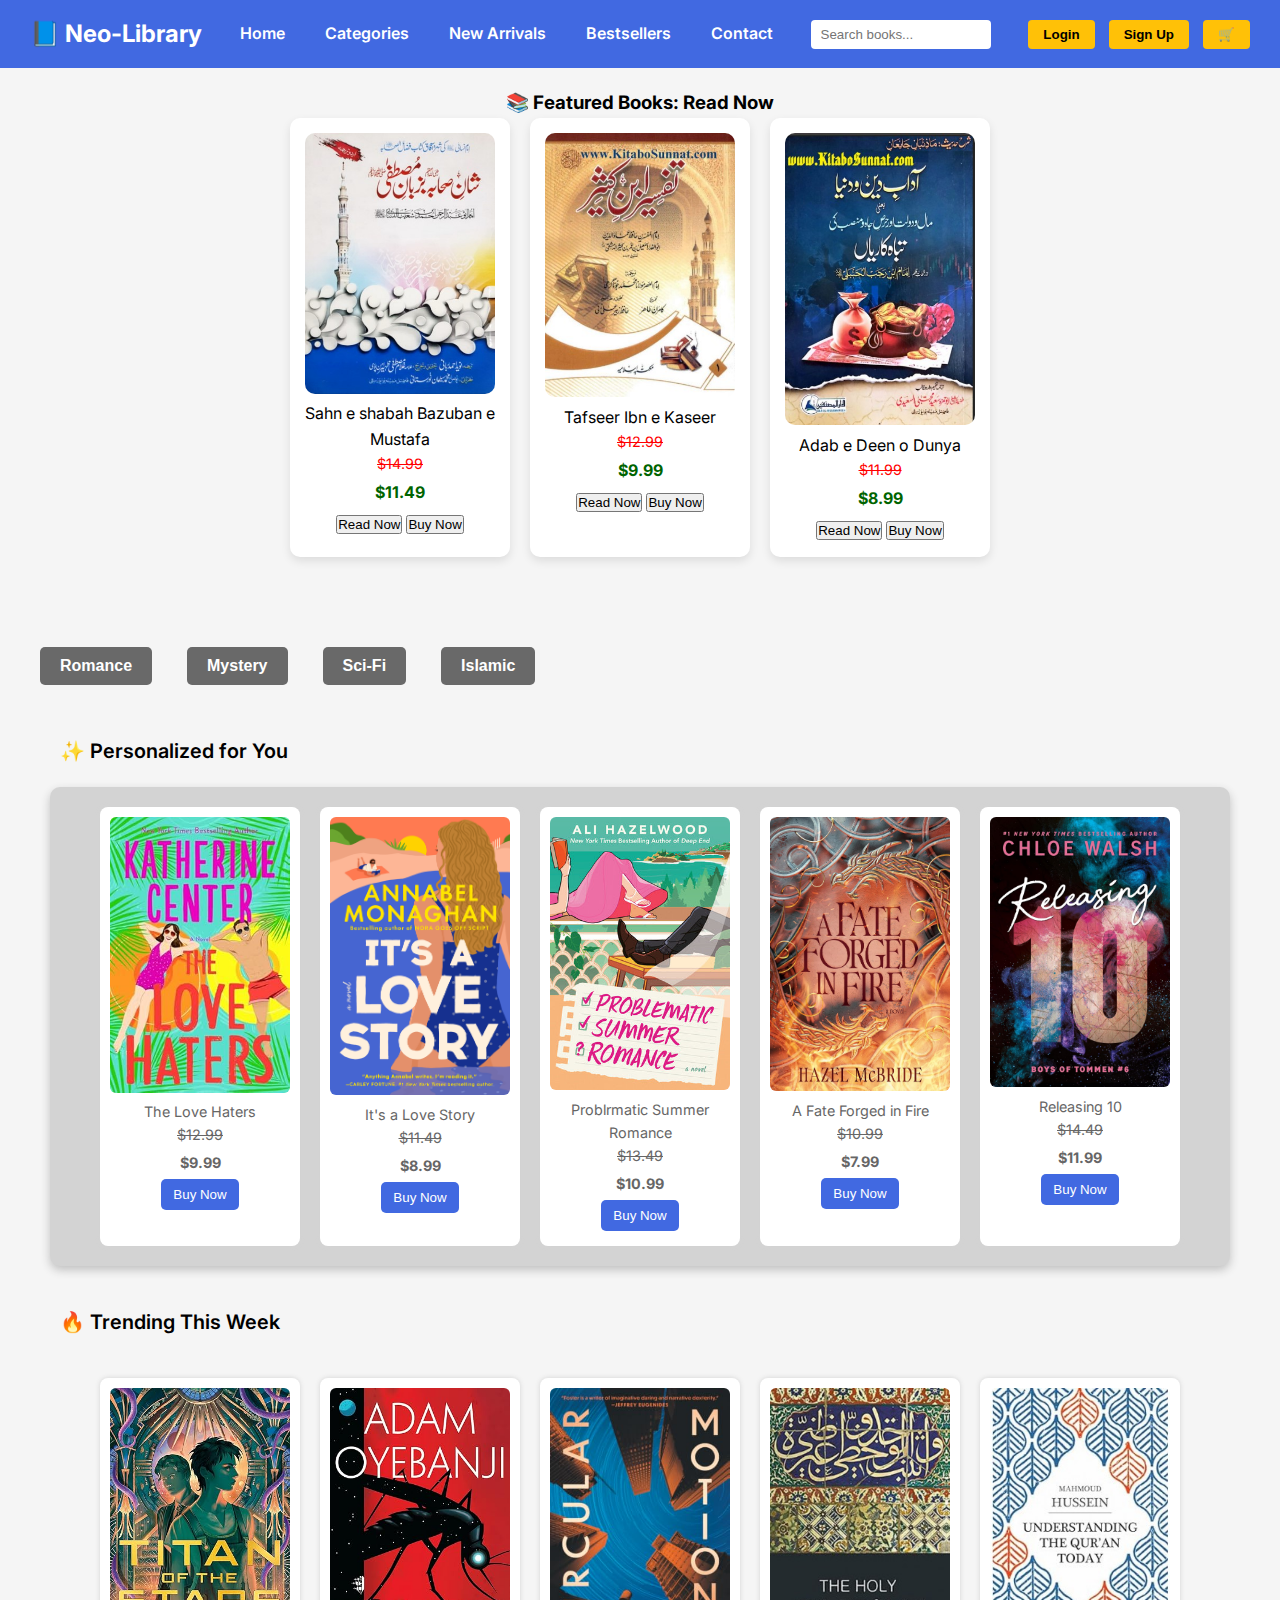
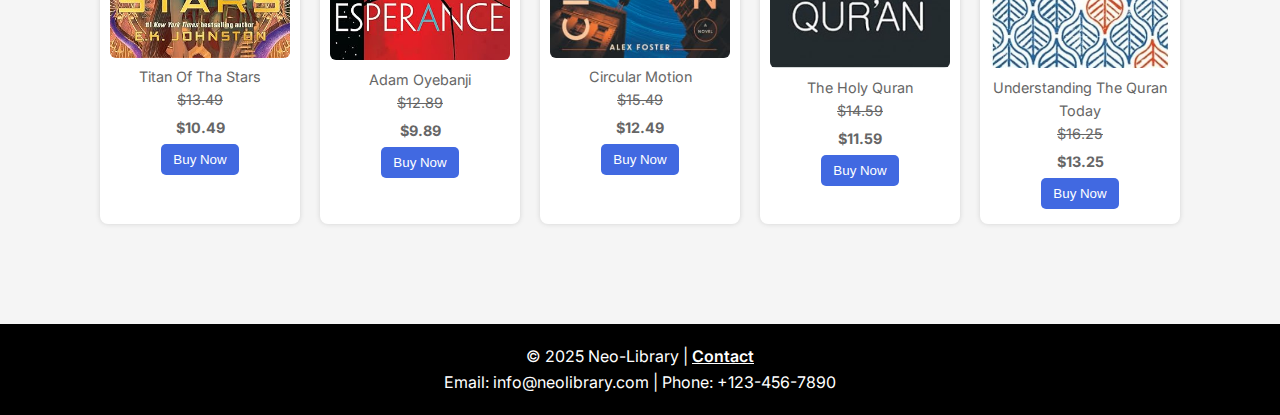
<file: index.html>
<!DOCTYPE html>
<html lang="en">
<head>
  <meta charset="UTF-8" />
  <meta name="viewport" content="width=device-width, initial-scale=1.0" />
  <title>Neo-Library</title>
  <link href="https://fonts.googleapis.com/css2?family=Inter:wght@400;600&display=swap" rel="stylesheet" />
  <link rel="stylesheet" href="style.css" />
  <style>
    body {
      font-family: 'Inter', sans-serif;
      margin: 0;
      padding: 0;
      background-color: whitesmoke;
      color: black;
    }
    .navbar {
      display: flex;
      justify-content: space-between;
      align-items: center;
      padding: 15px 30px;
      background-color: royalblue;
      color: white;
    }
    .main-nav a {
      margin: 0 10px;
      text-decoration: none;
      color: white;
    }
    .book-grid {
      display: none;
      gap: 20px;
      flex-wrap: wrap;
      justify-content: center;
      padding: 20px;
    }
    .book {
      background-color: white;
      padding: 10px;
      border-radius: 8px;
      width: 200px;
      box-shadow: 0 0 5px lightgray;
      text-align: center;
      transition: transform 0.3s ease, box-shadow 0.3s ease;
    }
    .book:hover {
      transform: scale(1.05);
      box-shadow: 0 4px 12px gray;
    }
    .book img {
      width: 100%;
      height: auto;
      border-radius: 6px;
    }
    .book button {
      display: block;
      margin: 5px auto;
      padding: 8px 12px;
      border: none;
      border-radius: 5px;
      cursor: pointer;
      background-color: royalblue;
      color: white;
      transition: background-color 0.3s ease;
    }
    .book button:hover {
      background-color: dodgerblue;
    }
    .details {
      padding: 10px;
    }
    .section-title {
      padding: 0 30px;
      font-size: 20px;
      font-weight: 600;
    }
    .book-section {
      background-color: lightgray;
      box-shadow: 0 4px 10px silver;
      border-radius: 10px;
      margin: 20px;
    }
    footer {
      text-align: center;
      padding: 20px;
      background-color: black;
      color: white;
    }
    .categories button {
      margin: 10px;
      padding: 10px 20px;
      font-size: 16px;
      border: none;
      border-radius: 5px;
      background-color: dimgray;
      color: white;
      cursor: pointer;
      transition: background-color 0.3s;
    }
    .categories button:hover,
    .book button:hover {
      background-color: gray;
    }
    .price {
      font-weight: bold;
      margin: 5px 0;
      color: darkgreen;
    }
    .discount {
      text-decoration: line-through;
      color: red;
      font-size: 0.9em;
    }
    .read-now-section {
      text-align: center;
      margin: 20px;
    }
    .read-grid {
      display: flex;
      justify-content: center;
      gap: 20px;
      flex-wrap: wrap;
    }
    .read-card {
      background-color: white;
      padding: 15px;
      border-radius: 10px;
      box-shadow: 0 4px 10px rgba(0,0,0,0.1);
      width: 220px;
    }
    .read-card img {
      width: 100%;
      border-radius: 10px;
    }
  </style>
</head>
<body>
  <header class="navbar">
    <div class="logo" onclick="location.href='index.html'">📘 Neo-Library</div>
    <nav class="main-nav">
      <a href="index.html">Home</a>
      <a href="categories.html">Categories</a>
      <a href="newarrivals.html">New Arrivals</a>
      <a href="bestsellers.html">Bestsellers</a>
      <a href="contact.html">Contact</a>
    </nav>
    <div class="search-container">
      <input type="text" placeholder="Search books..." id="searchInput" />
    </div>
    <div class="nav-buttons">
      <button onclick="location.href='alogin.html'">Login</button>
      <button onclick="location.href='signup.html'">Sign Up</button>
      <button onclick="location.href='checkout.html'">🛒</button>
    </div>
  </header>

  <section class="read-now-section">
    <h3>📚 Featured Books: Read Now</h3>
    <div class="read-grid">
      <div class="read-card">
        <img src="readnow.jpg" alt="Featured Book 1">
        <p>Sahn e shabah Bazuban e Mustafa</p>
        <p class="discount">$14.99</p>
        <p class="price">$11.49</p>
        <button onclick="window.open('pdf.pdf', '_blank')">Read Now</button>
        <button onclick="location.href='checkout.html'">Buy Now</button>
      </div>
      <div class="read-card">
        <img src="readnow2.jpg" alt="Featured Book 2">
        <p>Tafseer Ibn e Kaseer</p>
        <p class="discount">$12.99</p>
        <p class="price">$9.99</p>
        <button onclick="window.open('pdf2.pdf', '_blank')">Read Now</button>
        <button onclick="location.href='checkout.html'">Buy Now</button>
      </div>
      <div class="read-card">
        <img src="readnow02.jpg" alt="Featured Book 3">
        <p>Adab e Deen o Dunya</p>
        <p class="discount">$11.99</p>
        <p class="price">$8.99</p>
        <button onclick="window.open('pdf02.pdf', '_blank')">Read Now</button>
        <button onclick="location.href='checkout.html'">Buy Now</button>
      </div>
    </div>
  </section>

  <main>
    <section class="categories">
      <button onclick="showCategory('romance')">Romance</button>
      <button onclick="showCategory('mystery')">Mystery</button>
      <button onclick="showCategory('scifi')">Sci-Fi</button>
      <button onclick="showCategory('islamic')">Islamic</button>
    </section>

    <h3 class="section-title">✨ Personalized for You</h3>

     <div class="book-section">
      <section id="romance" class="book-grid" style="display: flex;">
        <div class="book"><img src="Romance1.jpg" alt="Romance Book 1"><p>The Love Haters</p><p class="discount">$12.99</p><p class="price">$9.99</p><button>Buy Now</button></div>
        <div class="book"><img src="Romance2.jpg" alt="Romance Book 2"><p>It's a Love Story</p><p class="discount">$11.49</p><p class="price">$8.99</p><button>Buy Now</button></div>
        <div class="book"><img src="Romance3.jpg" alt="Romance Book 3"><p>Problrmatic Summer Romance</p><p class="discount">$13.49</p><p class="price">$10.99</p><button>Buy Now</button></div>
        <div class="book"><img src="Romance04.jpg" alt="Romance Book 4"><p>A Fate Forged in Fire</p><p class="discount">$10.99</p><p class="price">$7.99</p><button>Buy Now</button></div>
        <div class="book"><img src="Romance05.jpg" alt="Romance Book 5"><p>Releasing 10</p><p class="discount">$14.49</p><p class="price">$11.99</p><button>Buy Now</button></div>
      </section>
      <section id="mystery" class="book-grid">
       <div class="book"><img src="mystry1.jpg" alt="Mystery Book 1"><P>When Devils Sing</p><p class="discount">$12.99</p><p class="price">$9.99</p><button>Buy Now</button></div>
        <div class="book"><img src="mystry2.jpg" alt="Mystery Book 2"><p>The Memmory Collector</p><p class="discount">$11.49</p><p class="price">$8.99</p><button>Buy Now</button></div>
        <div class="book"><img src="mystry3.jpg" alt="Mystery Book 3"><p>The Manner Of Dreams</p><p class="discount">$13.49</p><p class="price">$10.99</p><button>Buy Now</button></div>
        <div class="book"><img src="mystry4.jpg" alt="Mystery Book 4"><p>The Retirement Plan</p><p class="discount">$10.99</p><p class="price">$7.99</p><button>Buy Now</button></div>
        <div class="book"><img src="mystry5.jpg" alt="Mystery Book 5"><p>Dying To Meet You</p><p class="discount">$14.49</p><p class="price">$11.99</p><button>Buy Now</button></div>
      </section>
      <section id="scifi" class="book-grid">
         <div class="book"><img src="scifi1.jpg" alt="Sci Fi Book 1"><p>The Mameory Collectors</p><p class="discount">$12.99</p><p class="price">$9.99</p><button>Buy Now</button></div>
        <div class="book"><img src="scifi2.jpg" alt="Sci Fi Book 2"><p>Immaculate Conception</p><p class="discount">$11.49</p><p class="price">$8.99</p><button>Buy Now</button></div>
        <div class="book"><img src="scifi3.jpg" alt="Sci Fi Book 3"><p>Awake In The Floating City</p><p class="discount">$13.49</p><p class="price">$10.99</p><button>Buy Now</button></div>
        <div class="book"><img src="scifi4.jpg" alt="Sci Fi Book 4"><p>Over Growth</p><p class="discount">$10.99</p><p class="price">$7.99</p><button>Buy Now</button></div>
        <div class="book"><img src="scifi5.jpg" alt="Sci Fi Book 5"><p>The Book Of Records</p><p class="discount">$14.49</p><p class="price">$11.99</p><button>Buy Now</button></div>
      </section>
      <section id="islamic" class="book-grid">
        <div class="book"><img src="islamic1.jpg" alt="Islamic Book 1"><p>The Four Imams</p><p class="discount">$12.99</p><p class="price">$9.99</p><button>Buy Now</button></div>
        <div class="book"><img src="islamic2.jpg" alt="Islamic Book 2"><p>Faces Of MUhammad (S.A.W)</p><p class="discount">$11.49</p><p class="price">$8.99</p><button>Buy Now</button></div>
        <div class="book"><img src="islamic3.jpg" alt="Islamic Book 3"><P>Fashion Fabric & Rituals</p><p class="discount">$13.49</p><p class="price">$10.99</p><button>Buy Now</button></div>
        <div class="book"><img src="islamic4.jpg" alt="Islamic Book 4"><p>Momin Ka Hathiyaar</p><p class="discount">$10.99</p><p class="price">$7.99</p><button>Buy Now</button></div>
        <div class="book"><img src="islamic5.jpg" alt="Islamic Book 5"><p>Tafheem ul Quran</p><p class="discount">$14.49</p><p class="price">$11.99</p><button>Buy Now</button></div>
      </section>
    </div>

    <h3 class="section-title">🔥 Trending This Week</h3>
<section class="book-grid" style="display: flex;">
        <div class="book"><img src="trending1.jpg" alt="Trending Book 1"><p>Titan Of Tha Stars</p><p class="discount">$13.49</p><p class="price">$10.49</p><button>Buy Now</button></div>
        <div class="book"><img src="trending2.jpg" alt="Trending Book 2"><p>Adam Oyebanji</p><p class="discount">$12.89</p><p class="price">$9.89</p><button>Buy Now</button></div>
        <div class="book"><img src="trending3.jpg" alt="Trending Book 3"><p>Circular Motion</p><p class="discount">$15.49</p><p class="price">$12.49</p><button>Buy Now</button></div>
        <div class="book"><img src="trending4.jpg" alt="Trending Book 4"><p>The Holy Quran</p><p class="discount">$14.59</p><p class="price">$11.59</p><button>Buy Now</button></div>
        <div class="book"><img src="trending5.jpg" alt="Trending Book 5"><p>Understanding The Quran Today</p><p class="discount">$16.25</p><p class="price">$13.25</p><button>Buy Now</button></div>
      </section>
  </main>

  <footer>
    <p>&copy; 2025 Neo-Library | <a href="contact.html" style="color:white; text-decoration:underline;">Contact</a></p>
    <p>Email: info@neolibrary.com | Phone: +123-456-7890</p>
  </footer>

  <script>
    function showCategory(category) {
      const sections = ['romance', 'mystery', 'scifi', 'islamic'];
      sections.forEach(cat => {
        document.getElementById(cat).style.display = 'none';
      });
      const el = document.getElementById(category);
      if (el) {
        el.style.display = 'flex';
      }
    }

    window.onload = function () {
      showCategory('romance');
    }

    document.addEventListener('click', function(e) {
      if (e.target.innerText === 'Buy Now') {
        location.href = 'checkout.html';
      }
    });
  </script>
</body>
</html>
</file>
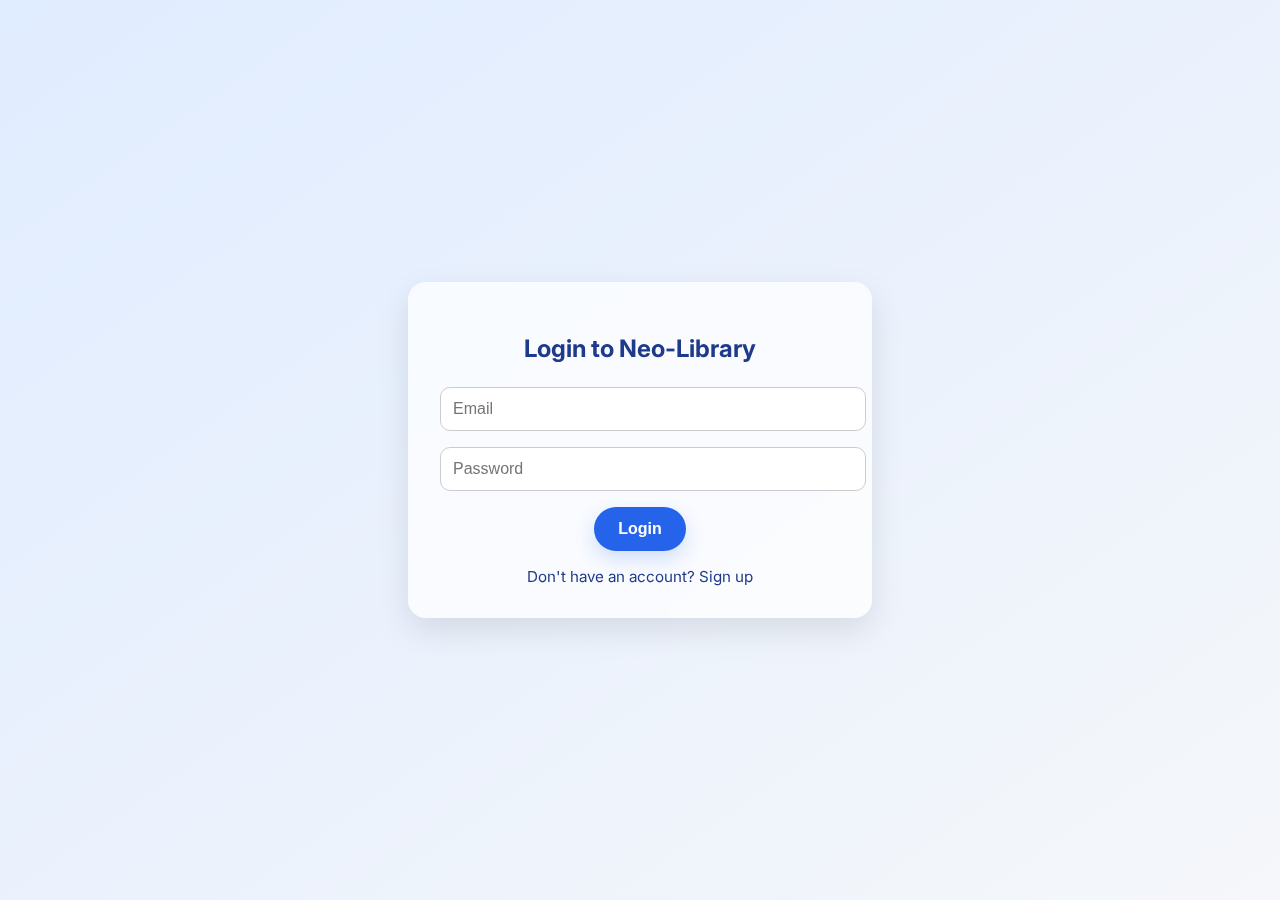
<file: alogin.html>
<!DOCTYPE html>
<html lang="en">
<head>
  <meta charset="UTF-8" />
  <meta name="viewport" content="width=device-width, initial-scale=1" />
  <title>Login | Neo-Library</title>
  <link href="https://fonts.googleapis.com/css2?family=Inter:wght@400;600&display=swap" rel="stylesheet" />
  <style>
    body {
      font-family: 'Inter', sans-serif;
      background: linear-gradient(to bottom right, #e0ecff, #f5f7fa);
      display: flex;
      align-items: center;
      justify-content: center;
      min-height: 100vh;
      margin: 0;
    }

    .login-box {
      background: rgba(255, 255, 255, 0.7);
      backdrop-filter: blur(12px);
      box-shadow: 0 12px 32px rgba(0, 0, 0, 0.1);
      border-radius: 18px;
      padding: 2rem;
      width: 100%;
      max-width: 400px;
      text-align: center;
    }

    h2 {
      font-weight: 700;
      color: #1e3a8a;
      margin-bottom: 1.5rem;
    }

    input {
      width: 100%;
      padding: 0.75rem;
      margin-bottom: 1rem;
      border: 1.5px solid #ccc;
      border-radius: 10px;
      font-size: 1rem;
    }

    input:focus {
      border-color: #2563eb;
      outline: none;
      box-shadow: 0 0 8px rgba(37, 99, 235, 0.3);
    }

    button {
      background: #2563eb;
      color: white;
      font-weight: 600;
      border: none;
      padding: 0.8rem 1.5rem;
      font-size: 1rem;
      border-radius: 30px;
      cursor: pointer;
      transition: background 0.3s ease;
      box-shadow: 0 8px 20px rgba(37, 99, 235, 0.2);
    }

    button:hover {
      background: #1e40af;
    }

    .link {
      margin-top: 1rem;
      display: block;
      color: #1e3a8a;
      text-decoration: none;
      font-size: 0.95rem;
    }
  </style>
</head>
<body>

  <div class="login-box">
    <h2>Login to Neo-Library</h2>
    <form onsubmit="handleLogin(event)">
      <input type="email" placeholder="Email" id="loginEmail" required />
      <input type="password" placeholder="Password" id="loginPassword" required />
      <button type="submit">Login</button>
    </form>
    <a href="signup.html" class="link">Don't have an account? Sign up</a>
  </div>

  <script>
    function handleLogin(event) {
      event.preventDefault();
      const email = document.getElementById('loginEmail').value;
      const password = document.getElementById('loginPassword').value;

      // Fake auth example (replace with real validation)
      if (email && password) {
        alert(`Welcome back, ${email.split('@')[0]}!`);
        location.href = 'index.html';
      } else {
        alert("Please enter valid credentials.");
      }
    }
  </script>

</body>
</html>
</file>
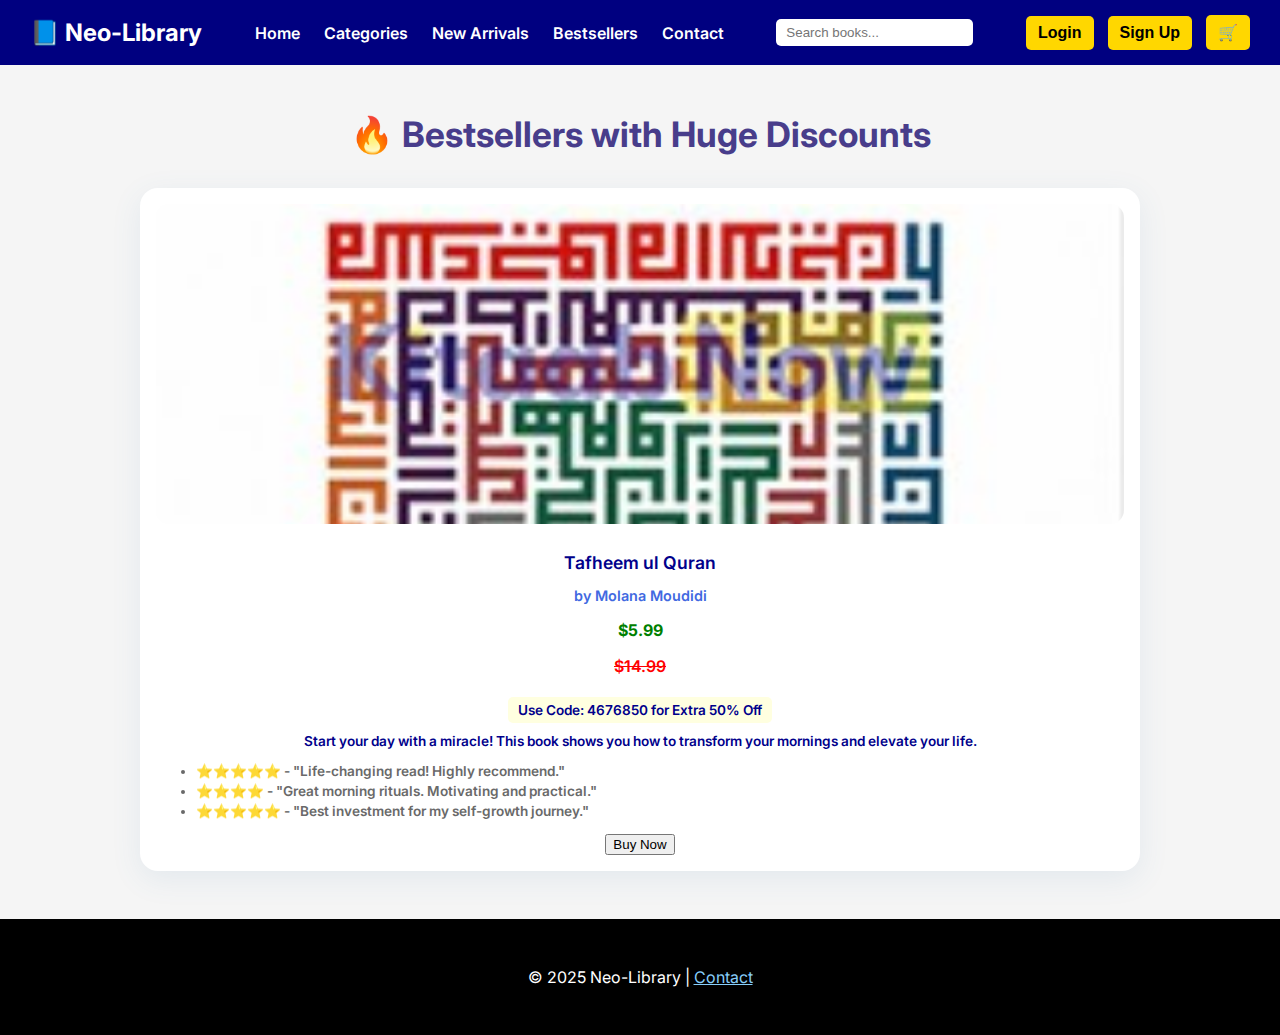
<file: bestsellers.html>
<!DOCTYPE html>
<html lang="en">
<head>
  <meta charset="UTF-8" />
  <meta name="viewport" content="width=device-width, initial-scale=1" />
  <title>Bestsellers | Neo-Library</title>
  <link href="https://fonts.googleapis.com/css2?family=Inter:wght@400;600&display=swap" rel="stylesheet" />
  <style>
    body {
      font-family: 'Inter', sans-serif;
      background-color: whiteSmoke;
      margin: 0;
      color: black;
    }

    header.navbar {
      display: flex;
      justify-content: space-between;
      align-items: center;
      padding: 15px 30px;
      background-color: navy;
      color: white;
      position: sticky;
      top: 0;
      z-index: 10;
    }
    .logo {
      font-weight: 700;
      font-size: 1.5rem;
      color: white;
      cursor: pointer;
      user-select: none;
    }
    .main-nav a {
      margin: 0 10px;
      text-decoration: none;
      color: white;
      font-weight: 600;
    }
    .main-nav a:hover {
      color: gold;
    }
    .nav-buttons button {
      background-color: gold;
      border: none;
      margin-left: 10px;
      font-weight: 600;
      color: black;
      cursor: pointer;
      font-size: 1rem;
      border-radius: 5px;
      padding: 8px 12px;
    }
    .nav-buttons button:hover {
      background-color: goldenrod;
    }
    .search-container input {
      padding: 6px 10px;
      border-radius: 5px;
      border: none;
    }

    main {
      max-width: 1000px;
      margin: 3rem auto;
      padding: 0 1rem;
      text-align: center;
    }

    h2 {
      font-weight: 700;
      color: darkSlateBlue;
      margin-bottom: 2rem;
      font-size: 2.2rem;
    }

    .books-grid {
      display: grid;
      grid-template-columns: repeat(auto-fit, minmax(220px, 1fr));
      gap: 1.8rem;
    }

    .book-card {
      background: white;
      box-shadow: 0 8px 30px rgba(70, 130, 180, 0.1);
      border-radius: 18px;
      padding: 1rem;
      transition: transform 0.3s ease, box-shadow 0.3s ease;
      color: darkBlue;
      font-weight: 600;
      text-align: center;
    }
    .book-card:hover {
      transform: translateY(-10px);
      box-shadow: 0 16px 48px rgba(70, 130, 180, 0.25);
    }
    .book-card img {
      width: 100%;
      height: 320px;
      object-fit: cover;
      border-radius: 14px;
      margin-bottom: 1rem;
    }
    .book-title {
      font-size: 1.1rem;
      margin: 0.5rem 0 0.2rem;
    }
    .book-author {
      font-size: 0.9rem;
      color: royalBlue;
      margin-bottom: 0.5rem;
    }
    .coupon {
      background-color: lightYellow;
      padding: 5px 10px;
      display: inline-block;
      border-radius: 5px;
      margin-top: 5px;
      font-size: 0.85rem;
    }
    .reviews {
      margin-top: 10px;
      font-size: 0.85rem;
      color: dimGray;
      text-align: left;
    }
    .reviews li {
      margin-bottom: 4px;
    }

    @media (max-width: 600px) {
      .book-card img {
        height: 260px;
      }
    }
  </style>
</head>
<body>

  <header class="navbar">
    <div class="logo" onclick="location.href='index.html'">📘 Neo-Library</div>
    <nav class="main-nav">
      <a href="index.html">Home</a>
      <a href="categories.html">Categories</a>
      <a href="newarrivals.html">New Arrivals</a>
      <a href="bestsellers.html">Bestsellers</a>
      <a href="contact.html">Contact</a>
    </nav>
    <div class="search-container">
      <input type="text" placeholder="Search books..." />
    </div>
    <div class="nav-buttons">
      <button onclick="location.href='login.html'">Login</button>
      <button onclick="location.href='signup.html'">Sign Up</button>
      <button onclick="location.href='checkout.html'">🛒</button>
    </div>
  </header>

  <main>
    <h2>🔥 Bestsellers with Huge Discounts</h2>
    <div class="books-grid">
      <div class="book-card">
        <img src="islamic5.jpg" alt="Taafheem ul Quran" />
        <p class="book-title">Tafheem ul Quran</p>
        <p class="book-author">by Molana Moudidi</p>
        <p style="color: green; font-weight: bold;">$5.99</p>
        <p style="text-decoration: line-through; color: red;">$14.99</p>
        <div class="coupon">Use Code: 4676850 for Extra 50% Off</div>
        <p style="margin-top: 10px; font-size: 0.85rem;">Start your day with a miracle! This book shows you how to transform your mornings and elevate your life.</p>
        <ul class="reviews">
          <li>⭐️⭐️⭐️⭐️⭐️ - "Life-changing read! Highly recommend."</li>
          <li>⭐️⭐️⭐️⭐️ - "Great morning rituals. Motivating and practical."</li>
          <li>⭐️⭐️⭐️⭐️⭐️ - "Best investment for my self-growth journey."</li>
        </ul>
        <button onclick="location.href='checkout.html'">Buy Now</button>
      </div>
    </div>
  </main>

  <footer style="text-align:center; padding: 2rem; background:black; color:white;">
    <p>&copy; 2025 Neo-Library | <a href="contact.html" style="color:lightSkyBlue;">Contact</a></p>
  </footer>

</body>
</html>
</file>
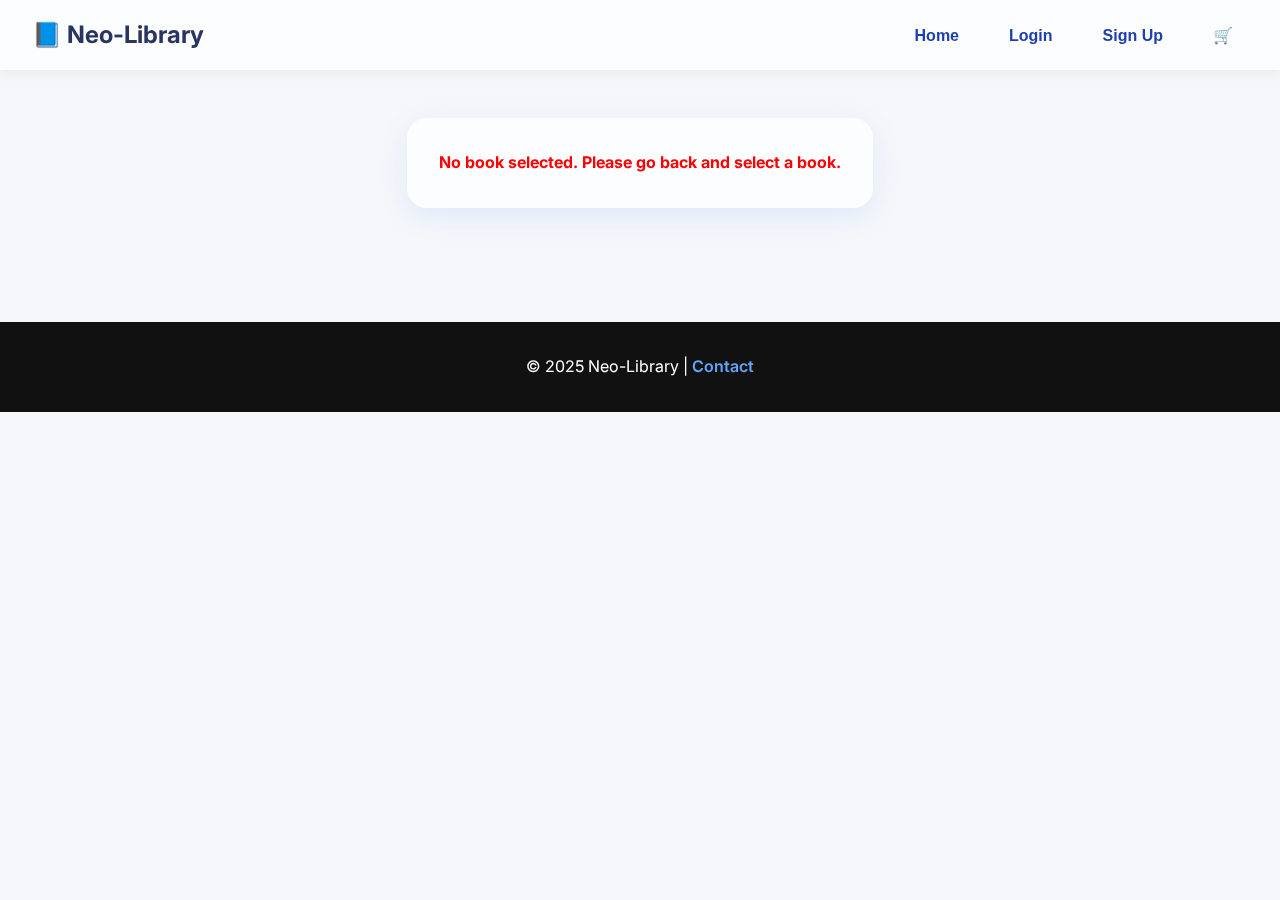
<file: book-details.html>
<!DOCTYPE html>
<html lang="en">
<head>
  <meta charset="UTF-8" />
  <meta name="viewport" content="width=device-width, initial-scale=1" />
  <title>Book Details | Neo-Library</title>
  <link href="https://fonts.googleapis.com/css2?family=Inter:wght@400;600&display=swap" rel="stylesheet" />
  <link rel="stylesheet" href="style.css" />
  <style>
    body {
      font-family: 'Inter', sans-serif;
      background: #f5f7fa;
      margin: 0;
      color: #111;
      min-height: 100vh;
      display: flex;
      flex-direction: column;
    }
    header.navbar {
      display: flex;
      justify-content: space-between;
      align-items: center;
      padding: 1rem 2rem;
      background: rgba(255 255 255 / 0.75);
      backdrop-filter: saturate(180%) blur(10px);
      box-shadow: 0 4px 12px rgba(0, 0, 0, 0.05);
      position: sticky;
      top: 0;
      z-index: 10;
    }
    .logo {
      font-weight: 700;
      font-size: 1.5rem;
      color: #293462;
      cursor: pointer;
      user-select: none;
    }
    .nav-buttons button {
      background: transparent;
      border: none;
      margin-left: 1rem;
      font-weight: 600;
      color: #1e40af;
      cursor: pointer;
      font-size: 1rem;
      transition: color 0.3s ease;
    }
    .nav-buttons button:hover {
      color: #1e3a8a;
      text-decoration: underline;
    }

    main {
      max-width: 900px;
      margin: 3rem auto 4rem;
      background: rgba(255 255 255 / 0.75);
      backdrop-filter: saturate(180%) blur(12px);
      border-radius: 20px;
      box-shadow: 0 8px 30px rgba(41, 120, 255, 0.1);
      padding: 2rem;
      display: flex;
      gap: 2rem;
      flex-wrap: wrap;
    }

    .book-image {
      flex: 1 1 280px;
      max-width: 320px;
      border-radius: 16px;
      overflow: hidden;
      box-shadow: 0 12px 30px rgba(41, 120, 255, 0.2);
    }
    .book-image img {
      width: 100%;
      height: auto;
      display: block;
    }

    .book-info {
      flex: 2 1 450px;
      display: flex;
      flex-direction: column;
      justify-content: space-between;
    }

    .book-title {
      font-size: 2rem;
      font-weight: 700;
      color: #293462;
      margin: 0 0 0.5rem;
    }
    .book-author {
      font-size: 1.2rem;
      font-weight: 600;
      color: #1e40af;
      margin: 0 0 1rem;
    }
    .book-genre {
      font-size: 1rem;
      font-weight: 500;
      color: #3b82f6;
      margin-bottom: 1rem;
      letter-spacing: 0.05em;
    }
    .book-description {
      font-size: 1rem;
      line-height: 1.5;
      color: #111;
      margin-bottom: 2rem;
      white-space: pre-wrap;
    }

    .price {
      font-size: 1.5rem;
      font-weight: 700;
      color: #2563eb;
      margin-bottom: 2rem;
    }

    .btn-buy {
      background: #2563eb;
      color: white;
      font-weight: 700;
      border: none;
      padding: 12px 30px;
      border-radius: 30px;
      cursor: pointer;
      font-size: 1.1rem;
      transition: background-color 0.3s ease;
      align-self: flex-start;
      user-select: none;
      box-shadow: 0 8px 20px rgba(37, 99, 235, 0.4);
    }
    .btn-buy:hover {
      background: #1e40af;
      box-shadow: 0 10px 30px rgba(30, 64, 175, 0.6);
    }

    @media (max-width: 768px) {
      main {
        flex-direction: column;
        padding: 1.5rem;
      }
      .book-info {
        flex: unset;
      }
      .book-image {
        max-width: 100%;
        margin-bottom: 1.5rem;
      }
    }
  </style>
</head>
<body>

  <header class="navbar">
    <div class="logo" onclick="location.href='index.html'">📘 Neo-Library</div>
    <div class="nav-buttons">
      <button onclick="location.href='index.html'">Home</button>
      <button onclick="location.href='login.html'">Login</button>
      <button onclick="location.href='signup.html'">Sign Up</button>
      <button onclick="location.href='checkout.html'">🛒</button>
    </div>
  </header>

  <main id="bookDetails">
    <!-- Book details loaded here -->
  </main>

  <footer style="text-align:center; padding: 2rem; background:#111; color:#fff;">
    <p>&copy; 2025 Neo-Library | <a href="contact.html" style="color:#60a5fa;">Contact</a></p>
  </footer>

  <script>
    // Helper to get URL query parameter
    function getQueryParam(param) {
      const urlParams = new URLSearchParams(window.location.search);
      return urlParams.get(param);
    }

    const bookId = getQueryParam('id');
    const container = document.getElementById('bookDetails');

    if (!bookId) {
      container.innerHTML = '<p style="color:#ff0000; font-weight:700; text-align:center;">No book selected. Please go back and select a book.</p>';
    } else {
      fetch('books.json')
        .then(res => res.json())
        .then(books => {
          const book = books.find(b => b.id === bookId);
          if (!book) {
            container.innerHTML = '<p style="color:#ff0000; font-weight:700; text-align:center;">Book not found.</p>';
            return;
          }
          container.innerHTML = `
            <div class="book-image">
              <img src="${book.cover}" alt="${book.title}" />
            </div>
            <div class="book-info">
              <h1 class="book-title">${book.title}</h1>
              <p class="book-author">by ${book.author}</p>
              <p class="book-genre">${book.genre.toUpperCase()}</p>
              <p class="book-description">${book.description}</p>
              <p class="price">$${book.price.toFixed(2)}</p>
              <button class="btn-buy" onclick="addToCart('${book.id}')">Add to Cart</button>
            </div>
          `;
        })
        .catch(() => {
          container.innerHTML = '<p style="color:#ff0000; font-weight:700; text-align:center;">Failed to load book details.</p>';
        });
    }

    // Dummy addToCart function (replace with real cart logic)
    function addToCart(id) {
      alert(`Book with ID ${id} added to cart!`);
      // You can enhance this by storing cart info in localStorage or communicating with backend
    }
  </script>

</body>
</html>
</file>
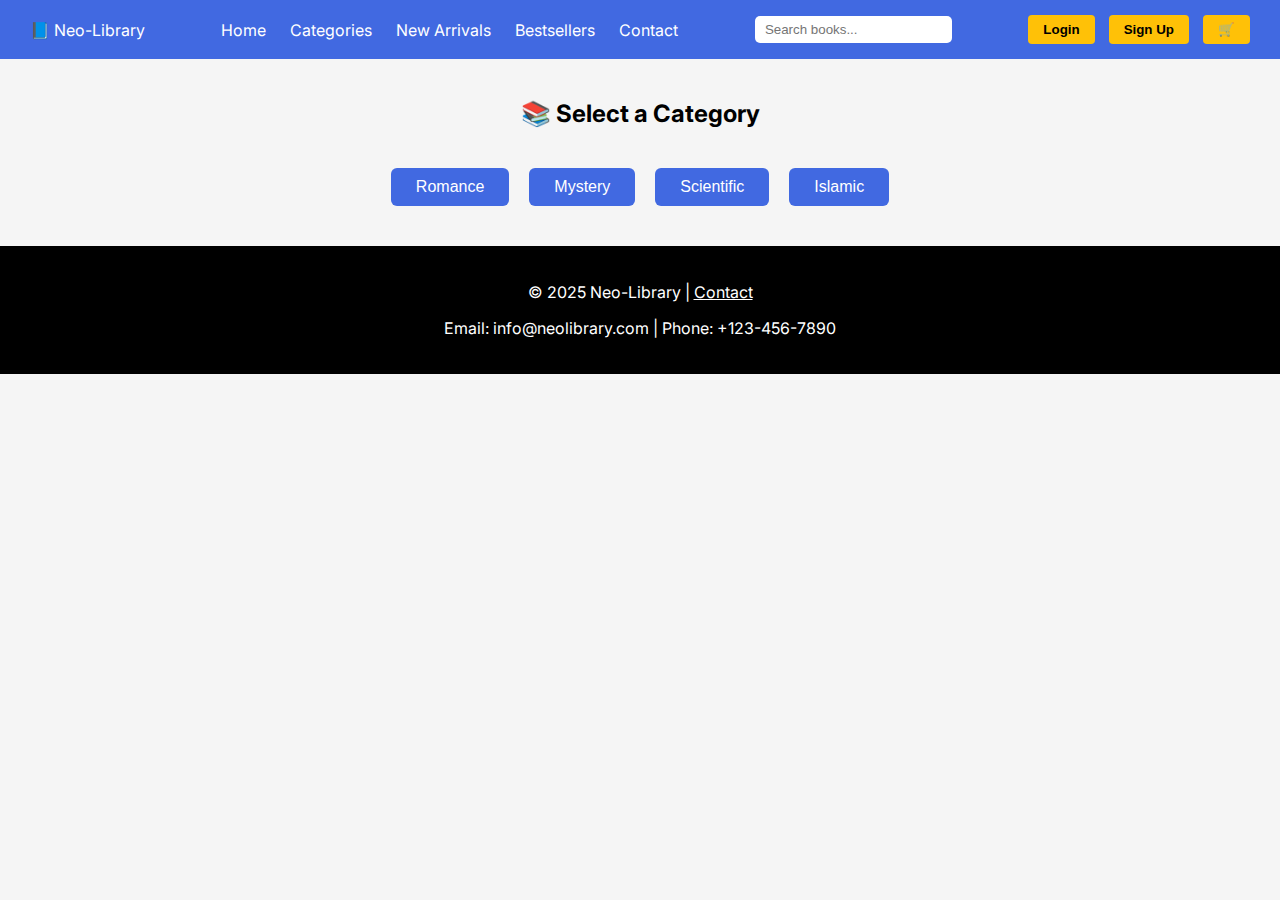
<file: categories.html>
<!DOCTYPE html>
<html lang="en">
<head>
  <meta charset="UTF-8" />
  <title>Categories - Neo-Library</title>
  <meta name="viewport" content="width=device-width, initial-scale=1.0" />
  <link href="https://fonts.googleapis.com/css2?family=Inter:wght@400;600&display=swap" rel="stylesheet" />
  <style>
    body {
      margin: 0;
      font-family: 'Inter', sans-serif;
      background: whitesmoke;
    }
    .navbar {
      display: flex;
      justify-content: space-between;
      align-items: center;
      padding: 15px 30px;
      background-color: royalblue;
      color: white;
    }
    .main-nav a {
      margin: 0 10px;
      text-decoration: none;
      color: white;
    }
    .nav-buttons button {
  margin-left: 10px;
  padding: 7px 15px;
  border: none;
  border-radius: 4px;
  background-color: #ffc107;
  color: #000;
  cursor: pointer;
  font-weight: 600;
  transition: background-color 0.3s;
}

    .search-container input {
      padding: 6px 10px;
      border-radius: 5px;
      border: none;
    }
    .category-buttons {
      display: flex;
      justify-content: center;
      gap: 20px;
      margin: 40px 0;
    }
    .category-buttons button {
      padding: 10px 25px;
      font-size: 16px;
      background-color: royalblue;
      color: white;
      border: none;
      border-radius: 6px;
      cursor: pointer;
      transition: background 0.3s ease;
    }
    .category-buttons button:hover {
      background-color: dodgerblue;
    }

    .book-container {
      display: none;
      flex-wrap: wrap;
      justify-content: center;
      gap: 20px;
      padding: 20px 40px;
    }
    .book-card {
      background: white;
      border-radius: 10px;
      box-shadow: 0 5px 15px rgba(0,0,0,0.1);
      width: 220px;
      padding: 15px;
      text-align: center;
      transition: transform 0.3s ease;
    }
    .book-card:hover {
      transform: scale(1.03);
    }
    .book-card img {
      width: 100%;
      border-radius: 8px;
    }
    .book-card .title {
      font-weight: bold;
      margin: 10px 0 5px;
    }
    .book-card .author {
      color: gray;
      font-size: 14px;
      margin-bottom: 5px;
    }
    .book-card .desc {
      font-size: 13px;
      margin: 10px 0;
    }
    .book-card .price {
      color: green;
      font-weight: bold;
    }
    .book-card .discount {
      text-decoration: line-through;
      color: red;
      font-size: 13px;
    }
    .book-card button {
      margin-top: 10px;
      padding: 8px 14px;
      border: none;
      border-radius: 5px;
      background-color: royalblue;
      color: white;
      cursor: pointer;
    }
    footer {
      background: black;
      color: white;
      text-align: center;
      padding: 20px;
    }
  </style>
</head>
<body>

  <!-- Header -->
  <header class="navbar">
    <div class="logo" onclick="location.href='index.html'">📘 Neo-Library</div>
    <nav class="main-nav">
      <a href="index.html">Home</a>
      <a href="categories.html">Categories</a>
      <a href="newarrivals.html">New Arrivals</a>
      <a href="bestsellers.html">Bestsellers</a>
      <a href="contact.html">Contact</a>
    </nav>
    <div class="search-container">
      <input type="text" placeholder="Search books..." />
    </div>
    <div class="nav-buttons">
      <button onclick="location.href='login.html'">Login</button>
      <button onclick="location.href='signup.html'">Sign Up</button>
      <button onclick="location.href='checkout.html'">🛒</button>
    </div>
  </header>

  <!-- Categories -->
  <h2 style="text-align:center; margin-top: 40px;">📚 Select a Category</h2>
  <div class="category-buttons">
    <button onclick="showBooks('romance')">Romance</button>
    <button onclick="showBooks('mystery')">Mystery</button>
    <button onclick="showBooks('scifi')">Scientific</button>
    <button onclick="showBooks('islamic')">Islamic</button>
  </div>

  <!-- Books Area -->
  <div class="book-container" id="bookContainer"></div>

  <footer>
    <p>&copy; 2025 Neo-Library | <a href="contact.html" style="color:white; text-decoration:underline;">Contact</a></p>
    <p>Email: info@neolibrary.com | Phone: +123-456-7890</p>
  </footer>

  <script>
    const booksData = {
     romance: [
  { img: 'Romance1.jpg', title: 'Love in Paris', author: 'Anna Bell', price: '$8.99', discount: '$11.99', desc: 'Two strangers meet under the Eiffel Tower.' },
  { img: 'Romance2.jpg', title: 'Letters to Rose', author: 'Ben Carter', price: '$9.49', discount: '$12.49', desc: 'A timeless love told through handwritten letters.' },
  { img: 'Romance3.jpg', title: 'Winter Embrace', author: 'Carla Moon', price: '$7.99', discount: '$10.99', desc: 'A cozy romance in the snowy mountains.' },
  { img: 'Romance04.jpg', title: 'Second Chance', author: 'Daniela Storm', price: '$10.99', discount: '$14.99', desc: 'Lost lovers reunited after years apart.' },
  { img: 'Romance05.jpg', title: 'Sunset Promises', author: 'Elina Hart', price: '$8.49', discount: '$11.99', desc: 'An island romance full of mystery and charm.' },
  { img: 'Romance1.jpg', title: 'Flirting Fate', author: 'Felix Drew', price: '$9.29', discount: '$12.99', desc: 'A love story written by destiny.' },
  { img: 'Romance2.jpg', title: 'Cherry Blossoms', author: 'Grace Lee', price: '$9.99', discount: '$13.49', desc: 'Spring romance in Kyoto’s gardens.' },
  { img: 'Romance3.jpg', title: 'Under the Umbrella', author: 'Harper Snow', price: '$8.79', discount: '$11.79', desc: 'Two hearts meet on a rainy day.' },
  { img: 'Romance04.jpg', title: 'Cafe of Hearts', author: 'Isla Quinn', price: '$10.49', discount: '$13.99', desc: 'Romance blooms in a small-town café.' },
  { img: 'Romance05.jpg', title: 'Stolen Glances', author: 'Jake Rivers', price: '$9.69', discount: '$12.99', desc: 'A forbidden love full of secrets.' }
],

mystery: [
  { img: 'Mystry1.jpg', title: 'The Last Clue', author: 'K. Doyle', price: '$11.99', discount: '$14.99', desc: 'A detective follows cryptic puzzles to solve a murder.' },
  { img: 'Mystry2.jpg', title: 'Deadly Silence', author: 'Linda Chase', price: '$10.49', discount: '$13.49', desc: 'A small town hides a deadly secret.' },
  { img: 'Mystry3.jpg', title: 'Hidden Truth', author: 'Martin Black', price: '$9.99', discount: '$12.99', desc: 'A journalist uncovers a decades-old conspiracy.' },
  { img: 'Mystry4.jpg', title: 'The Third Floor', author: 'Nina Wells', price: '$12.99', discount: '$16.99', desc: 'Strange noises, dark corridors, and a locked door.' },
  { img: 'Mystry5.jpg', title: 'Whispers in Fog', author: 'Oliver Finch', price: '$8.99', discount: '$11.99', desc: 'A murder mystery in a foggy village.' },
  { img: 'Mystry1.jpg', title: 'The Vanishing Point', author: 'Paula Sharp', price: '$11.29', discount: '$14.49', desc: 'A girl disappears from a moving train.' },
  { img: 'Mystry2.jpg', title: 'Echoes of the Past', author: 'Quinn Harper', price: '$9.59', discount: '$12.59', desc: 'An old mansion with buried secrets.' },
  { img: 'Mystry3.jpg', title: 'Silent Footsteps', author: 'Renee Stone', price: '$10.19', discount: '$13.49', desc: 'Someone is watching... always.' },
  { img: 'Mystry4.jpg', title: 'Crimson Code', author: 'Steven Knox', price: '$11.79', discount: '$15.49', desc: 'Hacker mystery meets serial killer thriller.' },
  { img: 'Mystry5.jpg', title: 'Shadow Evidence', author: 'Trisha Hale', price: '$9.39', discount: '$12.39', desc: 'Forensic science leads to shocking truths.' }
],

scifi: [
  { img: 'SciFi1.jpg', title: 'Cosmic Rift', author: 'A. Nova', price: '$12.49', discount: '$15.99', desc: 'A wormhole threatens to consume Earth.' },
  { img: 'SciFi2.jpg', title: 'Time Loopers', author: 'Bryan Skye', price: '$11.89', discount: '$14.89', desc: 'Teenagers stuck in a time loop fight back.' },
  { img: 'SciFi3.jpg', title: 'Neon Earth', author: 'Celeste Vega', price: '$10.99', discount: '$13.99', desc: 'Cyberpunk rebellion in a glowing future.' },
  { img: 'SciFi4.jpg', title: 'Stars Beyond', author: 'Dex Orion', price: '$9.99', discount: '$12.99', desc: 'Explorers discover a planet like no other.' },
  { img: 'SciFi5.jpg', title: 'Quantum Child', author: 'Elara Jett', price: '$12.29', discount: '$15.29', desc: 'A child born with knowledge of the universe.' },
  { img: 'SciFi1.jpg', title: 'Alien Heir', author: 'F. Thorne', price: '$11.49', discount: '$14.49', desc: 'The missing heir to a galactic throne returns.' },
  { img: 'SciFi2.jpg', title: 'Black Sun Rising', author: 'Gideon Rae', price: '$13.59', discount: '$17.59', desc: 'A dying star awakens a forgotten evil.' },
  { img: 'SciFi3.jpg', title: 'Deep Core', author: 'H. Lux', price: '$10.49', discount: '$13.49', desc: 'Mining mission uncovers ancient tech.' },
  { img: 'SciFi4.jpg', title: 'Android Tears', author: 'Isa Draco', price: '$9.69', discount: '$12.69', desc: 'A robot learns what it means to feel.' },
  { img: 'SciFi5.jpg', title: 'The Last Orbit', author: 'Juno Ray', price: '$12.79', discount: '$15.79', desc: 'The final ship leaves Earth behind.' }
],

islamic: [
  { img: 'Islamic1.jpg', title: 'Life of the Prophets', author: 'Khalid Saif', price: '$6.99', discount: '$9.99', desc: 'Stories of major prophets in Islam.' },
  { img: 'Islamic2.jpg', title: 'Hadith Wisdom', author: 'Maryam Noor', price: '$8.49', discount: '$11.49', desc: 'Powerful life lessons from Hadith.' },
  { img: 'Islamic3.jpg', title: 'The Quranic Way', author: 'Nabeel Khan', price: '$7.99', discount: '$10.99', desc: 'Understanding life through Quranic teachings.' },
  { img: 'Islamic4.jpg', title: 'Islam & Science', author: 'Omar Hashmi', price: '$9.29', discount: '$12.29', desc: 'Where modern science meets Islamic thought.' },
  { img: 'Islamic5.jpg', title: 'Stories for Kids', author: 'Ayesha Malik', price: '$5.99', discount: '$8.99', desc: 'Islamic stories simplified for children.' },
  { img: 'Islamic1.jpg', title: 'Sahaba Lives', author: 'Bilal Mir', price: '$7.49', discount: '$10.49', desc: 'Biography of Prophet’s companions.' },
  { img: 'Islamic2.jpg', title: 'Fiqh Simplified', author: 'Dr. Zainab Farooq', price: '$9.79', discount: '$13.49', desc: 'Basic rulings for everyday Muslim life.' },
  { img: 'Islamic3.jpg', title: 'Seerah of the Prophet', author: 'Imran Qureshi', price: '$10.49', discount: '$13.99', desc: 'Detailed biography of the Prophet Muhammad (PBUH).' },
  { img: 'Islamic4.jpg', title: 'Names of Allah', author: 'Rashid Karim', price: '$6.89', discount: '$9.89', desc: 'The 99 Names of Allah explained beautifully.' },
  { img: 'Islamic5.jpg', title: 'Islamic Ethics', author: 'Fatima Zahra', price: '$8.19', discount: '$11.19', desc: 'Character and manners in Islam.' }
]

    };

    function showBooks(category) {
      const container = document.getElementById('bookContainer');
      container.innerHTML = '';
      container.style.display = 'flex';

      booksData[category].forEach(book => {
        const card = document.createElement('div');
        card.className = 'book-card';
        card.innerHTML = `
          <img src="${book.img}" alt="${book.title}" />
          <div class="title">${book.title}</div>
          <div class="author">By ${book.author}</div>
          <div class="desc">${book.desc}</div>
          <div class="price">${book.price} <span class="discount">${book.discount}</span></div>
          <button onclick="location.href='checkout.html'">Buy Now</button>
        `;
        container.appendChild(card);
      });
    }
  </script>

</body>
</html>
</file>
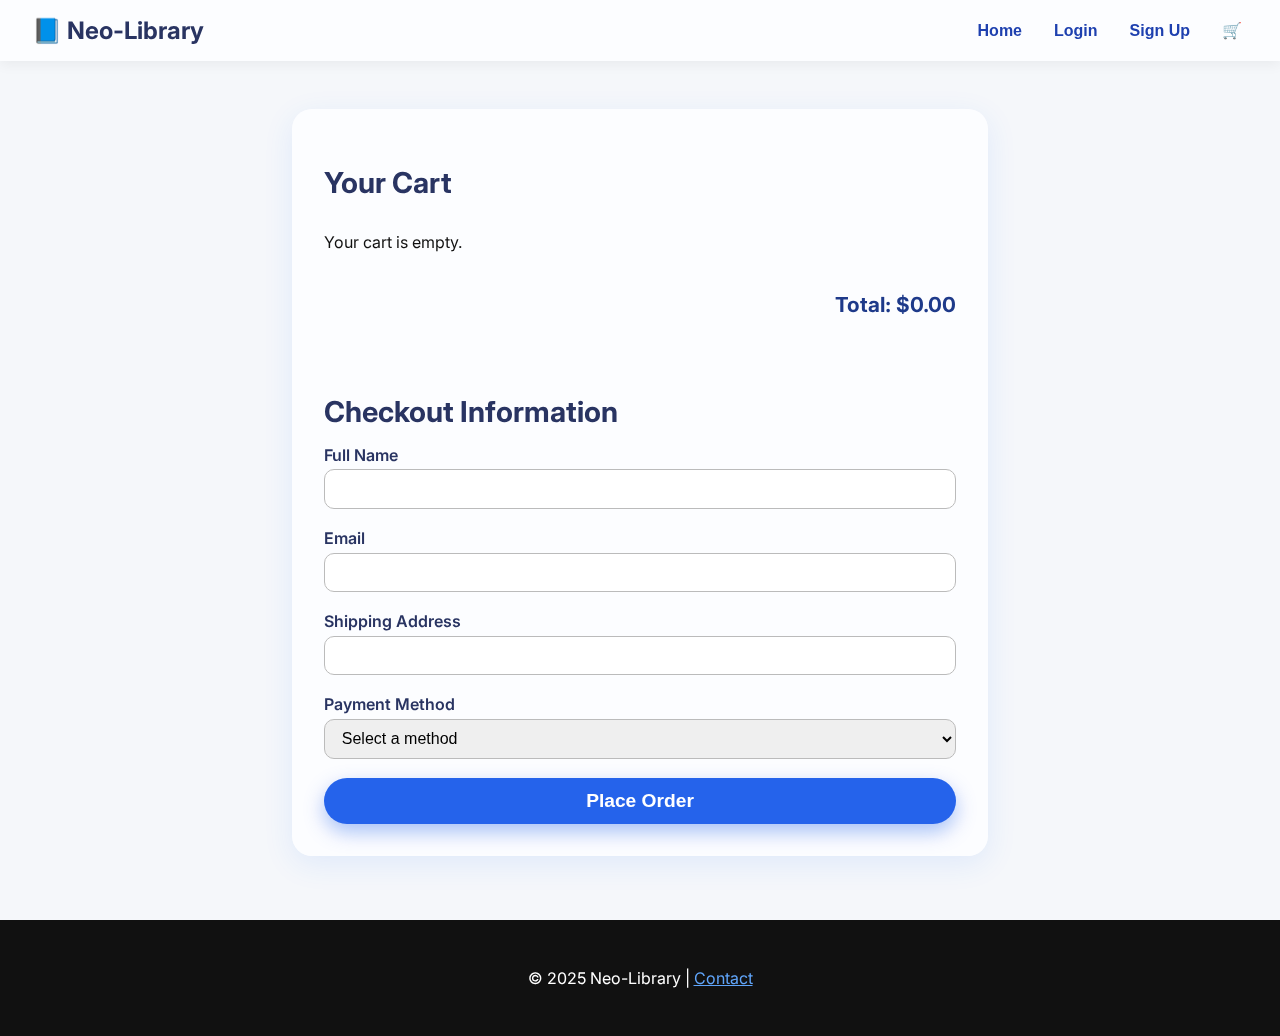
<file: checkout.html>
<!DOCTYPE html>
<html lang="en">
<head>
  <meta charset="UTF-8" />
  <meta name="viewport" content="width=device-width, initial-scale=1" />
  <title>Checkout | Neo-Library</title>
  <link href="https://fonts.googleapis.com/css2?family=Inter:wght@400;600&display=swap" rel="stylesheet" />
  <style>
    body {
      font-family: 'Inter', sans-serif;
      background: #f5f7fa;
      margin: 0;
      color: #111;
      min-height: 100vh;
      display: flex;
      flex-direction: column;
    }

    header.navbar {
      display: flex;
      justify-content: space-between;
      align-items: center;
      padding: 1rem 2rem;
      background: rgba(255 255 255 / 0.75);
      backdrop-filter: saturate(180%) blur(10px);
      box-shadow: 0 4px 12px rgba(0, 0, 0, 0.05);
      position: sticky;
      top: 0;
      z-index: 10;
    }
    .logo {
      font-weight: 700;
      font-size: 1.5rem;
      color: #293462;
      cursor: pointer;
      user-select: none;
    }
    .nav-buttons button {
      background: transparent;
      border: none;
      margin-left: 1rem;
      font-weight: 600;
      color: #1e40af;
      cursor: pointer;
      font-size: 1rem;
      transition: color 0.3s ease;
    }
    .nav-buttons button:hover {
      color: #1e3a8a;
      text-decoration: underline;
    }

    main {
      max-width: 900px;
      margin: 3rem auto 4rem;
      background: rgba(255 255 255 / 0.75);
      backdrop-filter: saturate(180%) blur(12px);
      border-radius: 20px;
      box-shadow: 0 8px 30px rgba(41, 120, 255, 0.1);
      padding: 2rem;
      display: flex;
      gap: 2rem;
      flex-wrap: wrap;
    }

    .cart-summary, .checkout-form {
      flex: 1 1 400px;
      min-width: 300px;
    }

    h2 {
      color: #293462;
      font-weight: 700;
      margin-bottom: 1rem;
      font-size: 1.8rem;
    }

    .cart-items {
      max-height: 350px;
      overflow-y: auto;
      margin-bottom: 1.5rem;
    }
    .cart-item {
      display: flex;
      align-items: center;
      margin-bottom: 1rem;
      border-bottom: 1px solid #ddd;
      padding-bottom: 0.8rem;
    }
    .cart-item img {
      width: 60px;
      height: 90px;
      object-fit: cover;
      border-radius: 10px;
      margin-right: 1rem;
      box-shadow: 0 4px 10px rgba(41, 120, 255, 0.1);
    }
    .cart-item-info {
      flex-grow: 1;
    }
    .cart-item-title {
      font-weight: 600;
      font-size: 1rem;
      margin: 0;
      color: #1e40af;
    }
    .cart-item-price {
      font-weight: 700;
      color: #2563eb;
      margin-top: 0.3rem;
    }

    .total-price {
      font-size: 1.3rem;
      font-weight: 700;
      color: #1e3a8a;
      margin-top: 1rem;
      text-align: right;
    }

    form {
      display: flex;
      flex-direction: column;
    }

    label {
      font-weight: 600;
      margin-bottom: 0.3rem;
      color: #293462;
    }

    input, select {
      padding: 0.6rem 0.8rem;
      margin-bottom: 1.2rem;
      border-radius: 10px;
      border: 1.5px solid #bbb;
      font-size: 1rem;
      transition: border-color 0.3s ease;
    }
    input:focus, select:focus {
      outline: none;
      border-color: #2563eb;
      box-shadow: 0 0 8px rgba(37, 99, 235, 0.4);
    }

    button.submit-btn {
      background: #2563eb;
      color: white;
      font-weight: 700;
      border: none;
      padding: 12px 30px;
      border-radius: 30px;
      cursor: pointer;
      font-size: 1.2rem;
      transition: background-color 0.3s ease;
      box-shadow: 0 8px 20px rgba(37, 99, 235, 0.4);
    }
    button.submit-btn:hover {
      background: #1e40af;
      box-shadow: 0 10px 30px rgba(30, 64, 175, 0.6);
    }

    @media (max-width: 768px) {
      main {
        flex-direction: column;
        padding: 1.5rem;
      }
      .cart-summary, .checkout-form {
        flex: unset;
      }
    }
  </style>
</head>
<body>

  <header class="navbar">
    <div class="logo" onclick="location.href='index.html'">📘 Neo-Library</div>
    <div class="nav-buttons">
      <button onclick="location.href='index.html'">Home</button>
      <button onclick="location.href='login.html'">Login</button>
      <button onclick="location.href='signup.html'">Sign Up</button>
      <button onclick="location.href='checkout.html'">🛒</button>
    </div>
  </header>

  <main>
    <section class="cart-summary">
      <h2>Your Cart</h2>
      <div class="cart-items" id="cartItems">
        <!-- Cart items populated here -->
      </div>
      <p class="total-price" id="totalPrice">Total: $0.00</p>
    </section>

    <section class="checkout-form">
      <h2>Checkout Information</h2>
      <form id="checkoutForm">
        <label for="fullName">Full Name</label>
        <input type="text" id="fullName" required />

        <label for="email">Email</label>
        <input type="email" id="email" required  />

        <label for="address">Shipping Address</label>
        <input type="text" id="address" required  />

        <label for="paymentMethod">Payment Method</label>
        <select id="paymentMethod" required>
          <option value="">Select a method</option>
          <option value="credit-card">Credit Card</option>
            <option value="Master Card">Master Card </option>
          <option value="paypal">Paypal </option>
          <option value="apple-pay">Apple Pay</option>
        </select>

        <button type="submit" class="submit-btn">Place Order</button>
      </form>
    </section>
  </main>

  <footer style="text-align:center; padding: 2rem; background:#111; color:#fff;">
    <p>&copy; 2025 Neo-Library | <a href="contact.html" style="color:#60a5fa;">Contact</a></p>
  </footer>

  <script>
    // Simulated cart data (replace with real cart logic/localStorage etc.)
    const cart = JSON.parse(localStorage.getItem('cart')) || [];

    function renderCart() {
      const cartItemsContainer = document.getElementById('cartItems');
      const totalPriceEl = document.getElementById('totalPrice');

      if (cart.length === 0) {
        cartItemsContainer.innerHTML = '<p>Your cart is empty.</p>';
        totalPriceEl.textContent = 'Total: $0.00';
        return;
      }

      let total = 0;
      cartItemsContainer.innerHTML = cart.map(item => {
        total += item.price * item.quantity;
        return `
          <div class="cart-item">
            <img src="${item.cover}" alt="${item.title}" />
            <div class="cart-item-info">
              <p class="cart-item-title">${item.title}</p>
              <p>Quantity: ${item.quantity}</p>
              <p class="cart-item-price">$${(item.price * item.quantity).toFixed(2)}</p>
            </div>
          </div>
        `;
      }).join('');

      totalPriceEl.textContent = 'Total: $' + total.toFixed(2);
    }

    renderCart();

    // Handle form submit
    document.getElementById('checkoutForm').addEventListener('submit', function (e) {
      e.preventDefault();

      if (cart.length === 0) {
        alert('Your cart is empty. Please add some books before checking out.');
        return;
      }

      // You can add real validation and processing here
      alert('Thank you for your purchase, ' + document.getElementById('fullName').value + '!');
      localStorage.removeItem('cart');
      renderCart();
      this.reset();
    });
  </script>

</body>
</html>
</file>
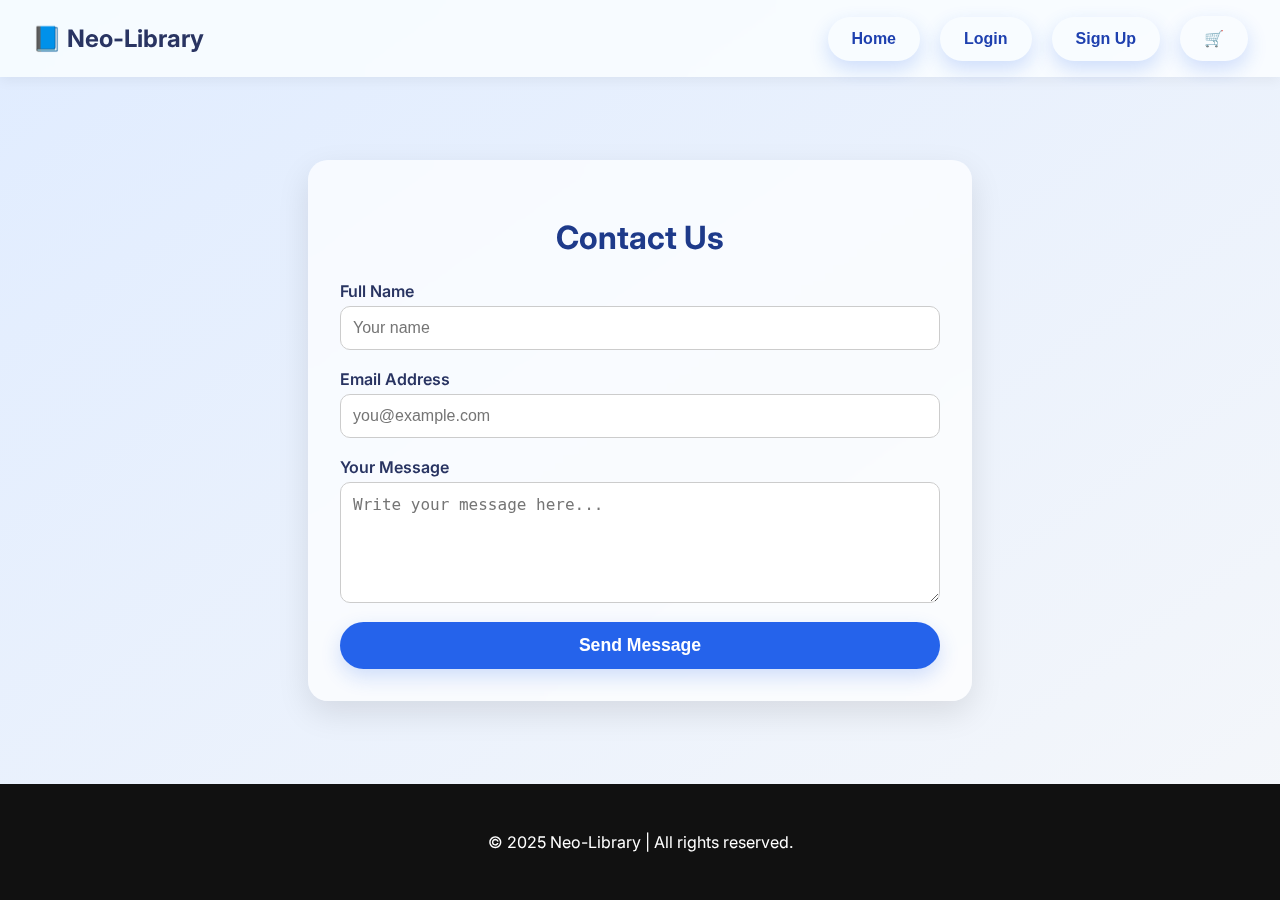
<file: contact.html>
<!DOCTYPE html>
<html lang="en">
<head>
  <meta charset="UTF-8" />
  <meta name="viewport" content="width=device-width, initial-scale=1" />
  <title>Contact Us | Neo-Library</title>
  <link href="https://fonts.googleapis.com/css2?family=Inter:wght@400;600&display=swap" rel="stylesheet" />
  <style>
    body {
      font-family: 'Inter', sans-serif;
      background: linear-gradient(to bottom right, #e0ecff, #f5f7fa);
      margin: 0;
      padding: 0;
      display: flex;
      flex-direction: column;
      min-height: 100vh;
    }

    header.navbar {
      display: flex;
      justify-content: space-between;
      align-items: center;
      padding: 1rem 2rem;
      background: rgba(255 255 255 / 0.75);
      backdrop-filter: saturate(180%) blur(10px);
      box-shadow: 0 4px 12px rgba(0, 0, 0, 0.05);
      position: sticky;
      top: 0;
      z-index: 10;
    }

    .logo {
      font-weight: 700;
      font-size: 1.5rem;
      color: #293462;
      cursor: pointer;
    }

    .nav-buttons button {
      background: transparent;
      border: none;
      margin-left: 1rem;
      font-weight: 600;
      color: #1e40af;
      cursor: pointer;
      font-size: 1rem;
    }

    .nav-buttons button:hover {
      color: #1e3a8a;
      text-decoration: underline;
    }

    main {
      flex: 1;
      display: flex;
      justify-content: center;
      align-items: center;
      padding: 2rem;
    }

    .contact-card {
      background: rgba(255, 255, 255, 0.7);
      backdrop-filter: blur(12px);
      box-shadow: 0 12px 32px rgba(0, 0, 0, 0.1);
      border-radius: 20px;
      padding: 2rem;
      width: 100%;
      max-width: 600px;
    }

    h2 {
      font-size: 2rem;
      font-weight: 700;
      color: #1e3a8a;
      margin-bottom: 1.5rem;
      text-align: center;
    }

    form {
      display: flex;
      flex-direction: column;
    }

    label {
      font-weight: 600;
      margin-bottom: 0.3rem;
      color: #293462;
    }

    input, textarea {
      padding: 0.75rem;
      margin-bottom: 1.2rem;
      border: 1.5px solid #ccc;
      border-radius: 10px;
      font-size: 1rem;
    }

    input:focus, textarea:focus {
      border-color: #2563eb;
      outline: none;
      box-shadow: 0 0 8px rgba(37, 99, 235, 0.3);
    }

    button {
      background: #2563eb;
      color: white;
      font-weight: 600;
      border: none;
      padding: 0.8rem 1.5rem;
      font-size: 1.1rem;
      border-radius: 30px;
      cursor: pointer;
      transition: background 0.3s ease;
      box-shadow: 0 8px 20px rgba(37, 99, 235, 0.2);
    }

    button:hover {
      background: #1e40af;
    }

    footer {
      text-align: center;
      padding: 2rem;
      background: #111;
      color: white;
    }

    @media (max-width: 600px) {
      .contact-card {
        padding: 1.5rem;
      }
    }
  </style>
</head>
<body>

  <header class="navbar">
    <div class="logo" onclick="location.href='index.html'">📘 Neo-Library</div>
    <div class="nav-buttons">
      <button onclick="location.href='index.html'">Home</button>
      <button onclick="location.href='login.html'">Login</button>
      <button onclick="location.href='signup.html'">Sign Up</button>
      <button onclick="location.href='checkout.html'">🛒</button>
    </div>
  </header>

  <main>
    <div class="contact-card">
      <h2>Contact Us</h2>
      <form onsubmit="handleContact(event)">
        <label for="name">Full Name</label>
        <input type="text" id="name" required placeholder="Your name" />

        <label for="email">Email Address</label>
        <input type="email" id="email" required placeholder="you@example.com" />

        <label for="message">Your Message</label>
        <textarea id="message" rows="5" required placeholder="Write your message here..."></textarea>

        <button type="submit">Send Message</button>
      </form>
    </div>
  </main>

  <footer>
    <p>&copy; 2025 Neo-Library | All rights reserved.</p>
  </footer>

  <script>
    function handleContact(event) {
      event.preventDefault();
      const name = document.getElementById('name').value.trim();
      const email = document.getElementById('email').value.trim();
      const message = document.getElementById('message').value.trim();

      if (name && email && message) {
        alert(`Thank you for reaching out, ${name}! We'll respond soon.`);
        event.target.reset();
      } else {
        alert("Please fill out all fields.");
      }
    }
  </script>

</body>
</html>
</file>
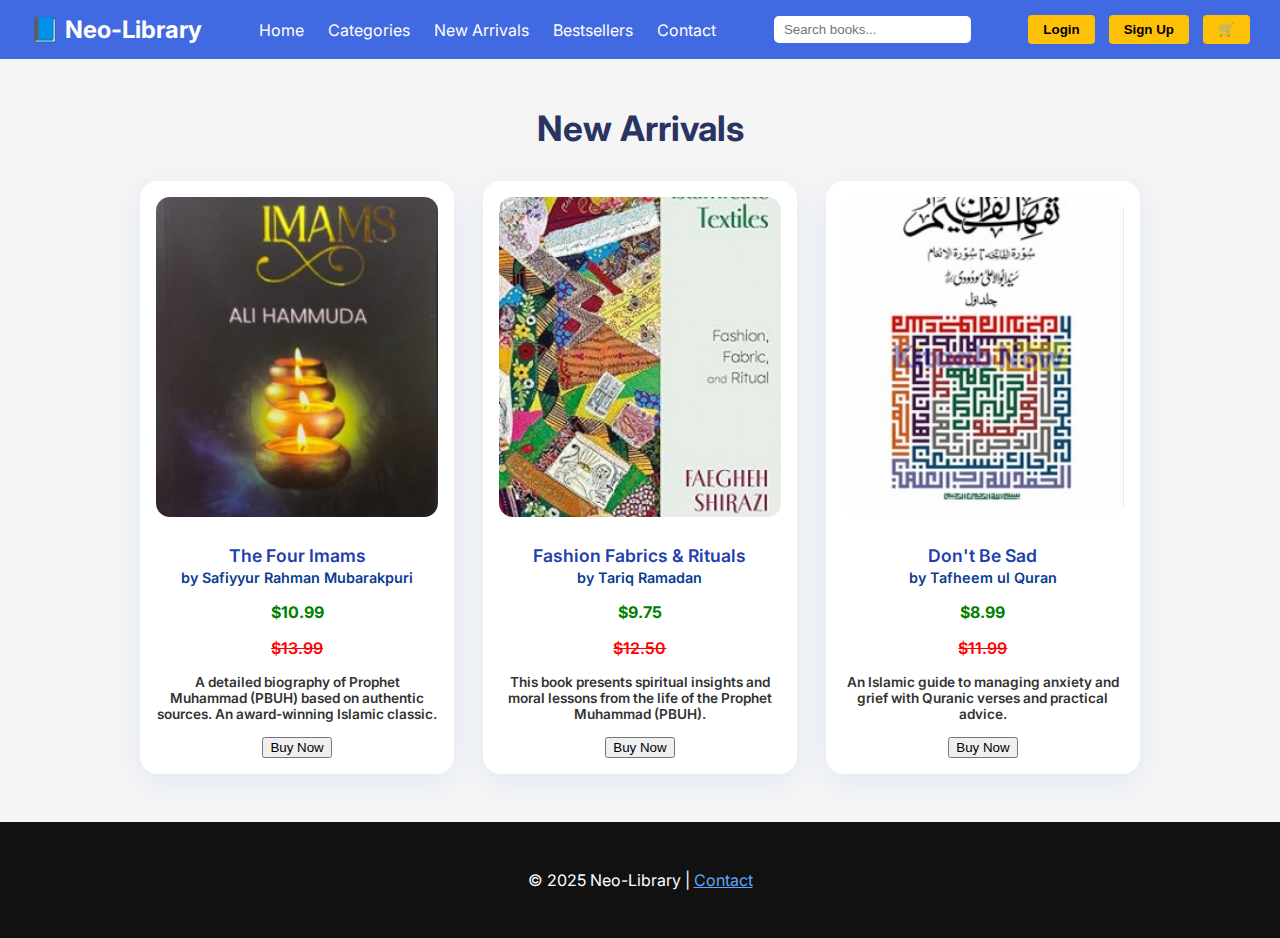
<file: newarrivals.html>
<!DOCTYPE html>
<html lang="en">
<head>
  <meta charset="UTF-8" />
  <meta name="viewport" content="width=device-width, initial-scale=1" />
  <title>New Arrivals | Neo-Library</title>
  <link href="https://fonts.googleapis.com/css2?family=Inter:wght@400;600&display=swap" rel="stylesheet" />
  <style>
    body {
      font-family: 'Inter', sans-serif;
      background: whitesmoke;
      margin: 0;
      color: #111;
    }

    header.navbar {
      display: flex;
      justify-content: space-between;
      align-items: center;
      padding: 15px 30px;
      background-color: royalblue;
      color: white;
      position: sticky;
      top: 0;
      z-index: 10;
    }
    .logo {
      font-weight: 700;
      font-size: 1.5rem;
      color: white;
      cursor: pointer;
      user-select: none;
    }
    .main-nav a {
      margin: 0 10px;
      text-decoration: none;
      color: white;
    }
   .nav-buttons button {
  margin-left: 10px;
  padding: 7px 15px;
  border: none;
  border-radius: 4px;
  background-color: #ffc107;
  color: #000;
  cursor: pointer;
  font-weight: 600;
  transition: background-color 0.3s;
}

    .nav-buttons button:hover {
      background: gold;
      color: black;
    }
    .search-container input {
      padding: 6px 10px;
      border-radius: 5px;
      border: none;
    }

    main {
      max-width: 1000px;
      margin: 3rem auto;
      padding: 0 1rem;
      text-align: center;
    }

    h2 {
      font-weight: 700;
      color: #293462;
      margin-bottom: 2rem;
      font-size: 2.2rem;
    }

    .books-grid {
      display: grid;
      grid-template-columns: repeat(auto-fit, minmax(220px, 1fr));
      gap: 1.8rem;
    }

    .book-card {
      background: white;
      box-shadow: 0 8px 30px rgba(41, 120, 255, 0.1);
      border-radius: 18px;
      padding: 1rem;
      cursor: pointer;
      transition: transform 0.3s ease, box-shadow 0.3s ease;
      color: #1e40af;
      font-weight: 600;
      text-align: center;
      user-select: none;
    }
    .book-card:hover {
      transform: translateY(-10px);
      box-shadow: 0 16px 48px rgba(41, 120, 255, 0.25);
    }
    .book-card img {
      width: 100%;
      height: 320px;
      object-fit: cover;
      border-radius: 14px;
      margin-bottom: 1rem;
    }
    .book-title {
      font-size: 1.1rem;
      margin: 0.5rem 0 0.2rem;
    }
    .book-author {
      font-size: 0.9rem;
      color: #0b3d91;
      margin: 0 0 0.7rem;
    }

    @media (max-width: 600px) {
      main {
        margin: 2rem 1rem;
      }
      .book-card {
        font-size: 1rem;
        padding: 0.8rem;
      }
      .book-card img {
        height: 260px;
      }
    }
  </style>
</head>
<body>

  <header class="navbar">
    <div class="logo" onclick="location.href='index.html'">📘 Neo-Library</div>
    <nav class="main-nav">
      <a href="index.html">Home</a>
      <a href="categories.html">Categories</a>
      <a href="newarrivals.html">New Arrivals</a>
      <a href="bestsellers.html">Bestsellers</a>
      <a href="contact.html">Contact</a>
    </nav>
    <div class="search-container">
      <input type="text" placeholder="Search books..." />
    </div>
    <div class="nav-buttons">
      <button onclick="location.href='login.html'">Login</button>
      <button onclick="location.href='signup.html'">Sign Up</button>
      <button onclick="location.href='checkout.html'">🛒</button>
    </div>
  </header>

  <main>
    <h2>New Arrivals</h2>
    <div class="books-grid" id="newArrivalsGrid">
      <!-- New arrival books loaded here -->
    </div>
  </main>

  <footer style="text-align:center; padding: 2rem; background:#111; color:#fff;">
    <p>&copy; 2025 Neo-Library | <a href="contact.html" style="color:#60a5fa;">Contact</a></p>
  </footer>

  <script>
    const books = [
      {
        id: "book101",
        title: "The Four Imams",
        author: "Safiyyur Rahman Mubarakpuri",
        cover: "islamic1.jpg",
        price: "$13.99",
        discountPrice: "$10.99",
        description: "A detailed biography of Prophet Muhammad (PBUH) based on authentic sources. An award-winning Islamic classic.",
        category: "islamic"
      },
      {
        id: "book102",
        title: "Fashion Fabrics & Rituals",
        author: "Tariq Ramadan",
        cover: "islamic3.jpg",
        price: "$12.50",
        discountPrice: "$9.75",
        description: "This book presents spiritual insights and moral lessons from the life of the Prophet Muhammad (PBUH).",
        category: "islamic"
      },
      {
        id: "book103",
        title: "Don't Be Sad",
        author: "Tafheem ul Quran",
        cover: "islamic5.jpg",
        price: "$11.99",
        discountPrice: "$8.99",
        description: "An Islamic guide to managing anxiety and grief with Quranic verses and practical advice.",
        category: "islamic"
      }
    ];

    function renderNewArrivals(books) {
      const container = document.getElementById('newArrivalsGrid');
      container.innerHTML = books.map(book => `
        <div class="book-card" tabindex="0" role="button" aria-pressed="false">
          <img src="${book.cover}" alt="${book.title}" />
          <p class="book-title">${book.title}</p>
          <p class="book-author">by ${book.author}</p>
          <p style="color: green; font-weight: bold;">${book.discountPrice}</p>
          <p style="text-decoration: line-through; color: red;">${book.price}</p>
          <p style="font-size: 0.85rem; color: #333;">${book.description}</p>
          <button onclick="location.href='checkout.html'">Buy Now</button>
        </div>
      `).join('');
    }

    document.addEventListener("DOMContentLoaded", function() {
      renderNewArrivals(books);
    });
  </script>
</body>
</html>
</file>
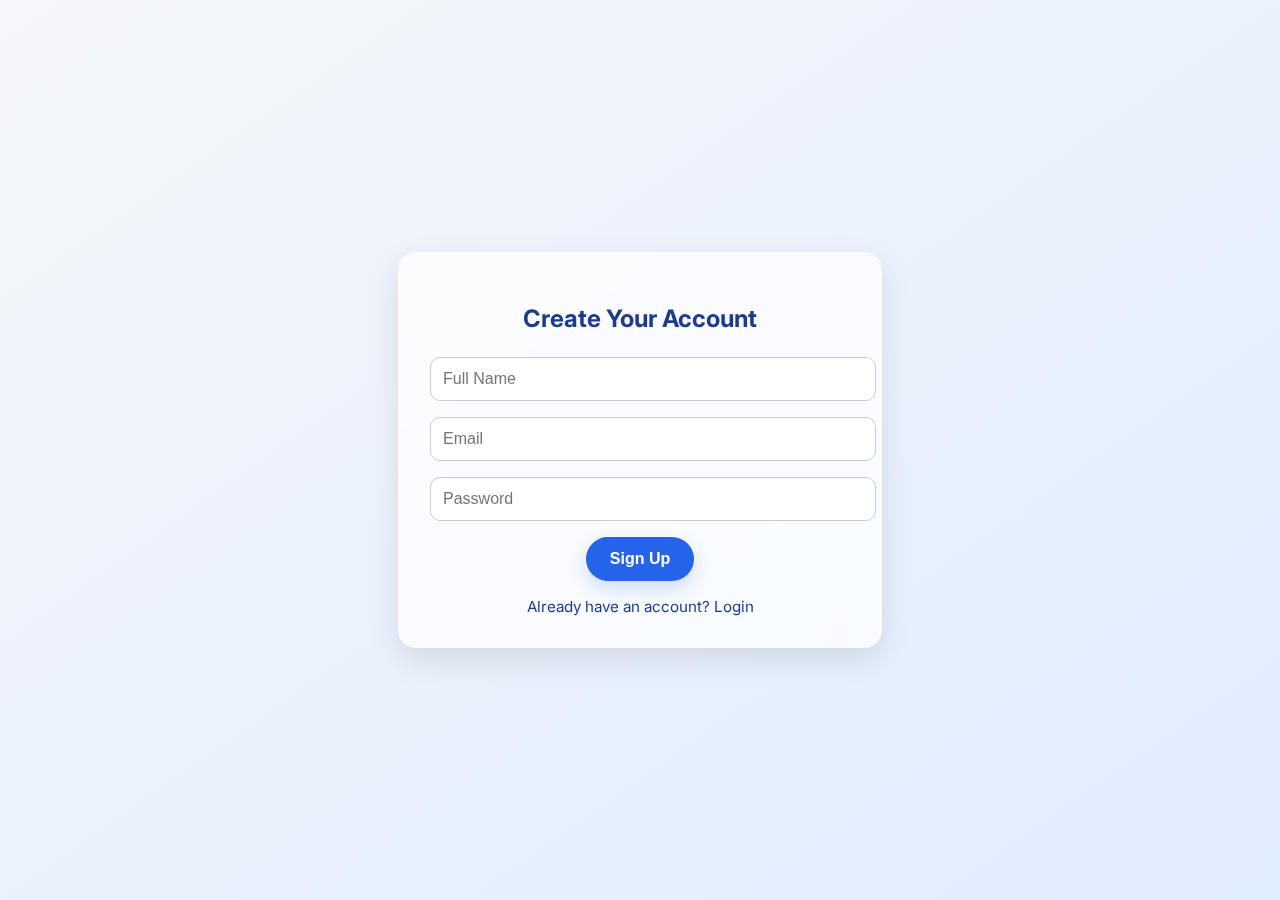
<file: signup.html>
<!DOCTYPE html>
<html lang="en">
<head>
  <meta charset="UTF-8" />
  <meta name="viewport" content="width=device-width, initial-scale=1" />
  <title>Sign Up | Neo-Library</title>
  <link href="https://fonts.googleapis.com/css2?family=Inter:wght@400;600&display=swap" rel="stylesheet" />
  <style>
    body {
      font-family: 'Inter', sans-serif;
      background: linear-gradient(to bottom right, #f5f7fa, #e0ecff);
      display: flex;
      align-items: center;
      justify-content: center;
      min-height: 100vh;
      margin: 0;
    }

    .signup-box {
      background: rgba(255, 255, 255, 0.7);
      backdrop-filter: blur(12px);
      box-shadow: 0 12px 32px rgba(0, 0, 0, 0.1);
      border-radius: 18px;
      padding: 2rem;
      width: 100%;
      max-width: 420px;
      text-align: center;
    }

    h2 {
      font-weight: 700;
      color: #1e3a8a;
      margin-bottom: 1.5rem;
    }

    input {
      width: 100%;
      padding: 0.75rem;
      margin-bottom: 1rem;
      border: 1.5px solid #ccc;
      border-radius: 10px;
      font-size: 1rem;
    }

    input:focus {
      border-color: #2563eb;
      outline: none;
      box-shadow: 0 0 8px rgba(37, 99, 235, 0.3);
    }

    button {
      background: #2563eb;
      color: white;
      font-weight: 600;
      border: none;
      padding: 0.8rem 1.5rem;
      font-size: 1rem;
      border-radius: 30px;
      cursor: pointer;
      transition: background 0.3s ease;
      box-shadow: 0 8px 20px rgba(37, 99, 235, 0.2);
    }

    button:hover {
      background: #1e40af;
    }

    .link {
      margin-top: 1rem;
      display: block;
      color: #1e3a8a;
      text-decoration: none;
      font-size: 0.95rem;
    }
  </style>
</head>
<body>

  <div class="signup-box">
    <h2>Create Your Account</h2>
    <form onsubmit="handleSignup(event)">
      <input type="text" placeholder="Full Name" id="signupName" required />
      <input type="email" placeholder="Email" id="signupEmail" required />
      <input type="password" placeholder="Password" id="signupPassword" required />
      <button type="submit">Sign Up</button>
    </form>
    <a href="login.html" class="link">Already have an account? Login</a>
  </div>

  <script>
    function handleSignup(event) {
      event.preventDefault();
      const name = document.getElementById('signupName').value;
      const email = document.getElementById('signupEmail').value;
      const password = document.getElementById('signupPassword').value;

      if (name && email && password.length >= 6) {
        alert(`Welcome, ${name.split(' ')[0]}! Your account has been created.`);
        location.href = 'login.html';
      } else {
        alert("Please fill all fields correctly.");
      }
    }
  </script>

</body>
</html>
</file>
<file: style.css>
/* Reset and base styles */
* {
  margin: 0;
  padding: 0;
  box-sizing: border-box;
}

body {
  font-family: 'Inter', sans-serif;
  background-color: #f9f9f9;
  color: #333;
  line-height: 1.6;
}

a {
  text-decoration: none;
  color: inherit;
}

/* Header Navigation */
.navbar {
  display: flex;
  justify-content: space-between;
  align-items: center;
  background-color: #004080;
  color: white;
  padding: 15px 30px;
  flex-wrap: wrap;
}

.logo {
  font-size: 1.5rem;
  font-weight: bold;
  cursor: pointer;
}

.main-nav {
  display: flex;
  gap: 20px;
  flex-wrap: wrap;
}

.main-nav a {
  color: white;
  font-weight: 600;
  transition: color 0.2s ease-in-out;
}

.main-nav a:hover {
  color: #ffc107;
}

/* Search and Buttons */
.search-container input {
  padding: 7px 10px;
  border-radius: 4px;
  border: none;
  width: 180px;
}

.nav-buttons button {
  margin-left: 10px;
  padding: 7px 15px;
  border: none;
  border-radius: 4px;
  background-color: #ffc107;
  color: #000;
  cursor: pointer;
  font-weight: 600;
  transition: background-color 0.3s;
}

.nav-buttons button:hover {
  background-color: #e0a800;
}

/* Main Sections */
main {
  padding: 30px;
}

.section-title {
  margin: 40px 0 20px;
  font-size: 1.5rem;
}

/* Featured Book */
.featured {
  display: flex;
  flex-wrap: wrap;
  align-items: center;
  gap: 20px;
  background-color: white;
  padding: 20px;
  border-radius: 10px;
}

.featured img {
  width: 250px;
  border-radius: 8px;
}

.featured .details {
  max-width: 500px;
}

.featured h2 {
  margin-bottom: 10px;
}

.featured button {
  margin-top: 10px;
  padding: 10px 20px;
  background-color: #004080;
  color: white;
  border: none;
  border-radius: 5px;
  cursor: pointer;
}

.featured button:hover {
  background-color: #003060;
}

/* Categories */
.categories {
  margin: 30px 0;
  display: flex;
  gap: 15px;
  flex-wrap: wrap;
}

.categories button {
  padding: 8px 16px;
  background-color: #e6e6e6;
  border: 1px solid #ccc;
  border-radius: 20px;
  cursor: pointer;
  font-weight: 600;
}

.categories button:hover {
  background-color: #ccc;
}

/* Book Grids */
.book-grid {
  display: grid;
  grid-template-columns: repeat(auto-fit, minmax(180px, 1fr));
  gap: 20px;
}

.book {
  background-color: white;
  padding: 15px;
  border-radius: 10px;
  text-align: center;
  box-shadow: 0 2px 6px rgba(0, 0, 0, 0.1);
}

.book img {
  width: 100%;
  height: 240px;
  object-fit: cover;
  border-radius: 6px;
}

.book h4 {
  margin: 10px 0 5px;
  font-size: 1rem;
}

.book p {
  font-size: 0.9rem;
  color: #666;
}

.book button {
  margin-top: 10px;
  padding: 6px 12px;
  background-color: #004080;
  color: white;
  border: none;
  border-radius: 4px;
  cursor: pointer;
}

.book button:hover {
  background-color: #00264d;
}

/* Footer */
footer {
  text-align: center;
  padding: 20px;
  background-color: #f1f1f1;
  color: #444;
  margin-top: 50px;
}

footer a {
  color: #004080;
  font-weight: 600;
}

/* Responsive */
@media (max-width: 768px) {
  .featured {
    flex-direction: column;
    align-items: flex-start;
  }

  .navbar {
    flex-direction: column;
    align-items: flex-start;
    gap: 10px;
  }

  .main-nav {
    flex-direction: column;
    gap: 10px;
  }

  .nav-buttons {
    display: flex;
    flex-direction: row;
    flex-wrap: wrap;
    gap: 10px;
  }
}
</file>
